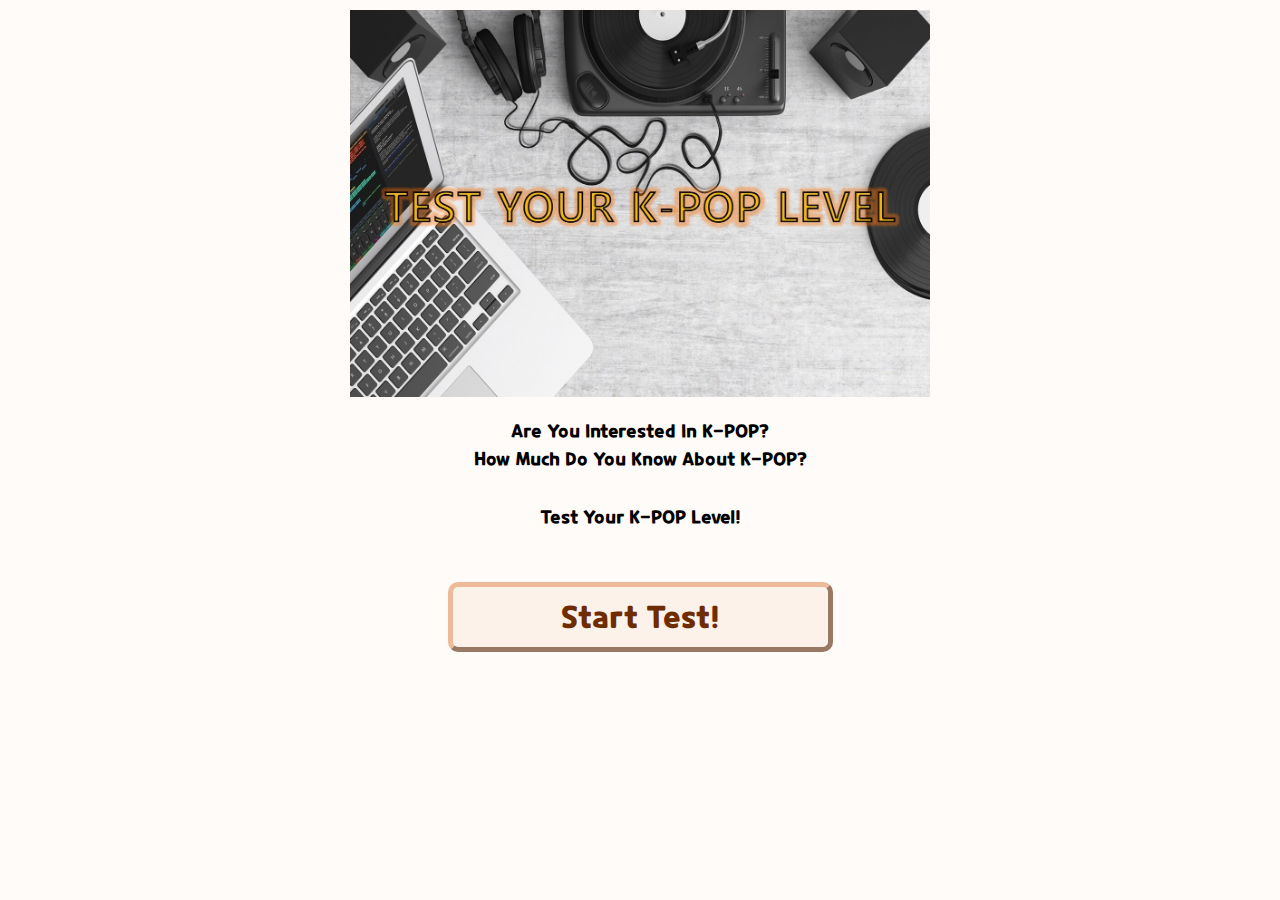
<file: index.html>
<!DOCTYPE html>
<html>
<head>
  <!-- Google tag (gtag.js) -->
  <script async src="https://www.googletagmanager.com/gtag/js?id=G-RT8GQH9H3E"></script>
  <script>
    window.dataLayer = window.dataLayer || [];
    function gtag(){dataLayer.push(arguments);}
    gtag('js', new Date());

    gtag('config', 'G-RT8GQH9H3E');
  </script>
  <meta charset="utf-8">
  <meta name="viewport" content="width=device-width" user-scalable="no">
    <meta property="og:title" content="K-POP Level Test">
      <meta property="og:image" content="images/title2.jpg">
    <meta property="og:description" content="Test Your K-POP Level">
  <title>K-POP Level Test</title>

  <link rel="stylesheet" href="styles/commonStyle.css">
  <link rel="stylesheet" href="styles/indexStyle.css">
  <script async src="https://pagead2.googlesyndication.com/pagead/js/adsbygoogle.js?client=ca-pub-6933815569564866"crossorigin="anonymous"></script>
  <script type="text/javascript" src="scripts/mainPageScript.js?version=2"></script>
  </head>
<body>
  <div id="main_contents">
    <image src="images/title2.jpg" id="titleImg"/>
    <div id="introText">Are You Interested In K-POP?<br>How Much Do You Know About K-POP?<br><br>Test Your K-POP Level!

      <button id="startButton" onclick="start()">Start Test!</button>
    </div>
  </div>
</body>
</html>
</file>
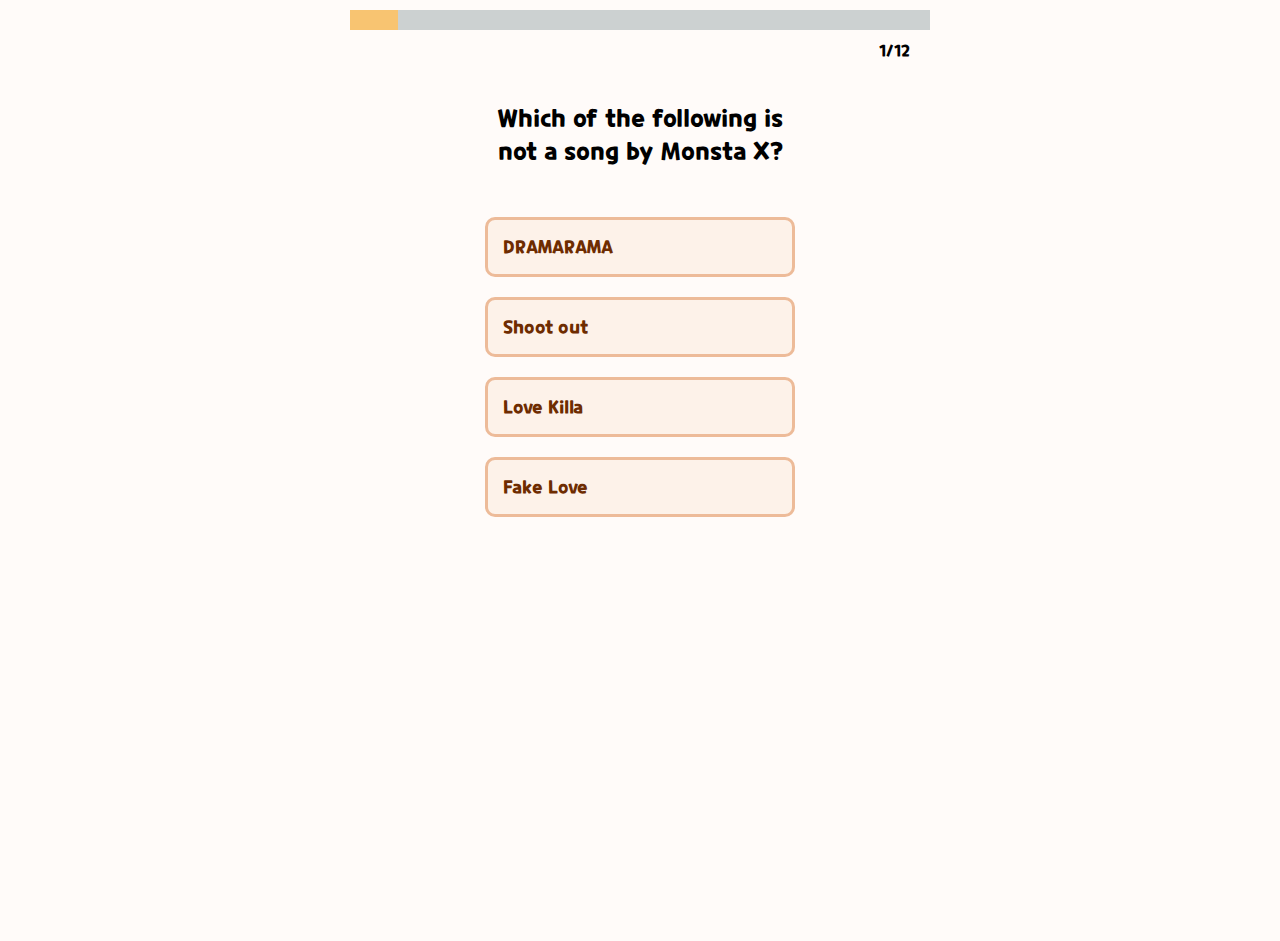
<file: quiz.html>
<!DOCTYPE html>
<html>
<head>
  <!-- Google tag (gtag.js) -->
  <script async src="https://www.googletagmanager.com/gtag/js?id=G-RT8GQH9H3E"></script>
  <script>
    window.dataLayer = window.dataLayer || [];
    function gtag(){dataLayer.push(arguments);}
    gtag('js', new Date());

    gtag('config', 'G-RT8GQH9H3E');
  </script>
  <meta charset="utf-8">
  <meta name="viewport" content="width=device-width" user-scalable="no">
  <title>K-POP Level Test</title>

  <link rel="stylesheet" href="styles/commonStyle.css">
  <link rel="stylesheet" href="styles/quizStyle.css">
  <script async src="https://pagead2.googlesyndication.com/pagead/js/adsbygoogle.js?client=ca-pub-6933815569564866"crossorigin="anonymous"></script>
  <script type="text/javascript" src="scripts/fileRead.js?version=2"></script>
  <script type="text/javascript" src="scripts/script.js?version=2"></script>
</head>
<body>
  <div id="main_contents">
    <div id = "progressDiv">
      <div id ="progressBar"><div id="progressValue"></div></div>
      <div id="progressText">0</div>
    </div>
    <div id="qna_mask">
      <ul id = "qna_slider">
      </ul>
      <button id="prevButton" onclick="moveSlider(-1)">Back</button>
    </div>
  </div>
</body>
</html>
</file>
<file: styles/commonStyle.css>
* {   box-sizing : border-box; }

@font-face{
  src : url("../fonts/cookie.ttf");
  font-family:"rix";
}
html {
//overflow-x: hidden;
   height:100%;
   width : 100%;
   word-break : keep-all;
   font-family : "rix";

}

body {
  background-color: #fffbf9;
  display: flex;
  justify-content: center;
  //align-items: center;
  height:100%;
  width : 100%;
  margin : 0;
}

#main_contents {
  width : 100%;
  height : 100%;
  max-width : 600px;
  opacity : 0;
  padding : 10px;
  text-align: center;
  transition : opacity 0.4s ease;
  -webkit-transition : opacity 0.4s ease;
}
</file>
<file: styles/indexStyle.css>
#bgcontainer{
  width  :100%;
  text-align: center;
  position : relative;
}
#titleImg{
  width:100%;
}
#titleText{
  display:none;
  color:white;
  position : absolute;
  text-align: center;
  top: 45%;
  left: 50%;
  font-size : 18px;
  transform: translate(-50%, -50%);
}
#startButton{
  width : 70%;
  margin : auto;
    margin-top : 50px;
  font-size : 30px;
  height : 70px;
  font-family: "rix";
  background-color: #FDF2E9;
  border-color : #EDBB99;
  border-radius: 10px;
  border-width: 5px;
  color : #6E2C00;
}
#introText{
  padding : 15px;
  font-size: 18px;
  line-height : 1.6;
  word-wrap:keep-all;
  width : 100%;
    margin-left : 50%;
    transform: translate(-50%, 0);
    text-align: center;
}

//https://nykim.work/84
@media (max-width:600px)  {

}
</file>
<file: styles/quizStyle.css>
html {
  overflow: hidden;
}
#progressDiv {
  display : block;
}

#progressText{
  display : block;
  margin-right : 20px;
  margin-top : 10px;
  text-align : right;
}

#progressBar{
  width : 100%;
  height : 20px;
  background-color : #CCD1D1 ;
}

#progressValue{
  width : 0;
  height : 20px;
  background-color : #F8C471;

  transition: all 0.6s ease;
  -webkit-transition: all 0.6s ease;
}

#qna_mask{
  display : block;
  margin:auto;
  max-width : 350px;
  height : 100%;
  font-size : 20px;
  overflow : hidden;
}

#question {
  display : block;
  margin-top: 20px;
  margin-bottom : 50px;
  font-size : 24px;
}

#qna_slider {
  list-style : none;
  padding : 0px;
  margin : 0px;
  display : inline-block;
}

#qna_slider li {
  display : inline;
  list-style-type: none;
  float : left;
  padding : 20px;
  width : 350px;
}

#prevButton{
  display: none;
  position : absolute;
  left: 50%;
  bottom : 70px;
  transform: translate(-50%,0);
  width : 100px;
  height : 50px;
  font-family: "rix";
  font-size : 18px;
  border-radius : 5px;
  border-color : #85929E;
  background-color: #EAEDED;
  border-style : solid;
  border-width : 2px;
  color : #5D6D7E;
}

#qna_slider {
  position : relative;
}

button  {
  display:block;
}

.answers {
  display : block;
  margin-bottom : 10px;
  padding : 15px;
  width : 100%;
  min-height : 50px;
  border: 1px solid gray;
  word-break : keep-all;
  text-align: left;
  background-color : #EEE;
  font-family: "rix";
  font-size : 18px;
  background-color: #FDF2E9;
  border-color : #EDBB99;
  border-radius: 10px;
  border-width: 3px;
  margin-top : 20px;
  color : #6E2C00;
}
.selected {
    background-color : #E67E22;
    border-width : 4px;
    color : #FAE5D3;
    border-color : #873600;
}
</file>
